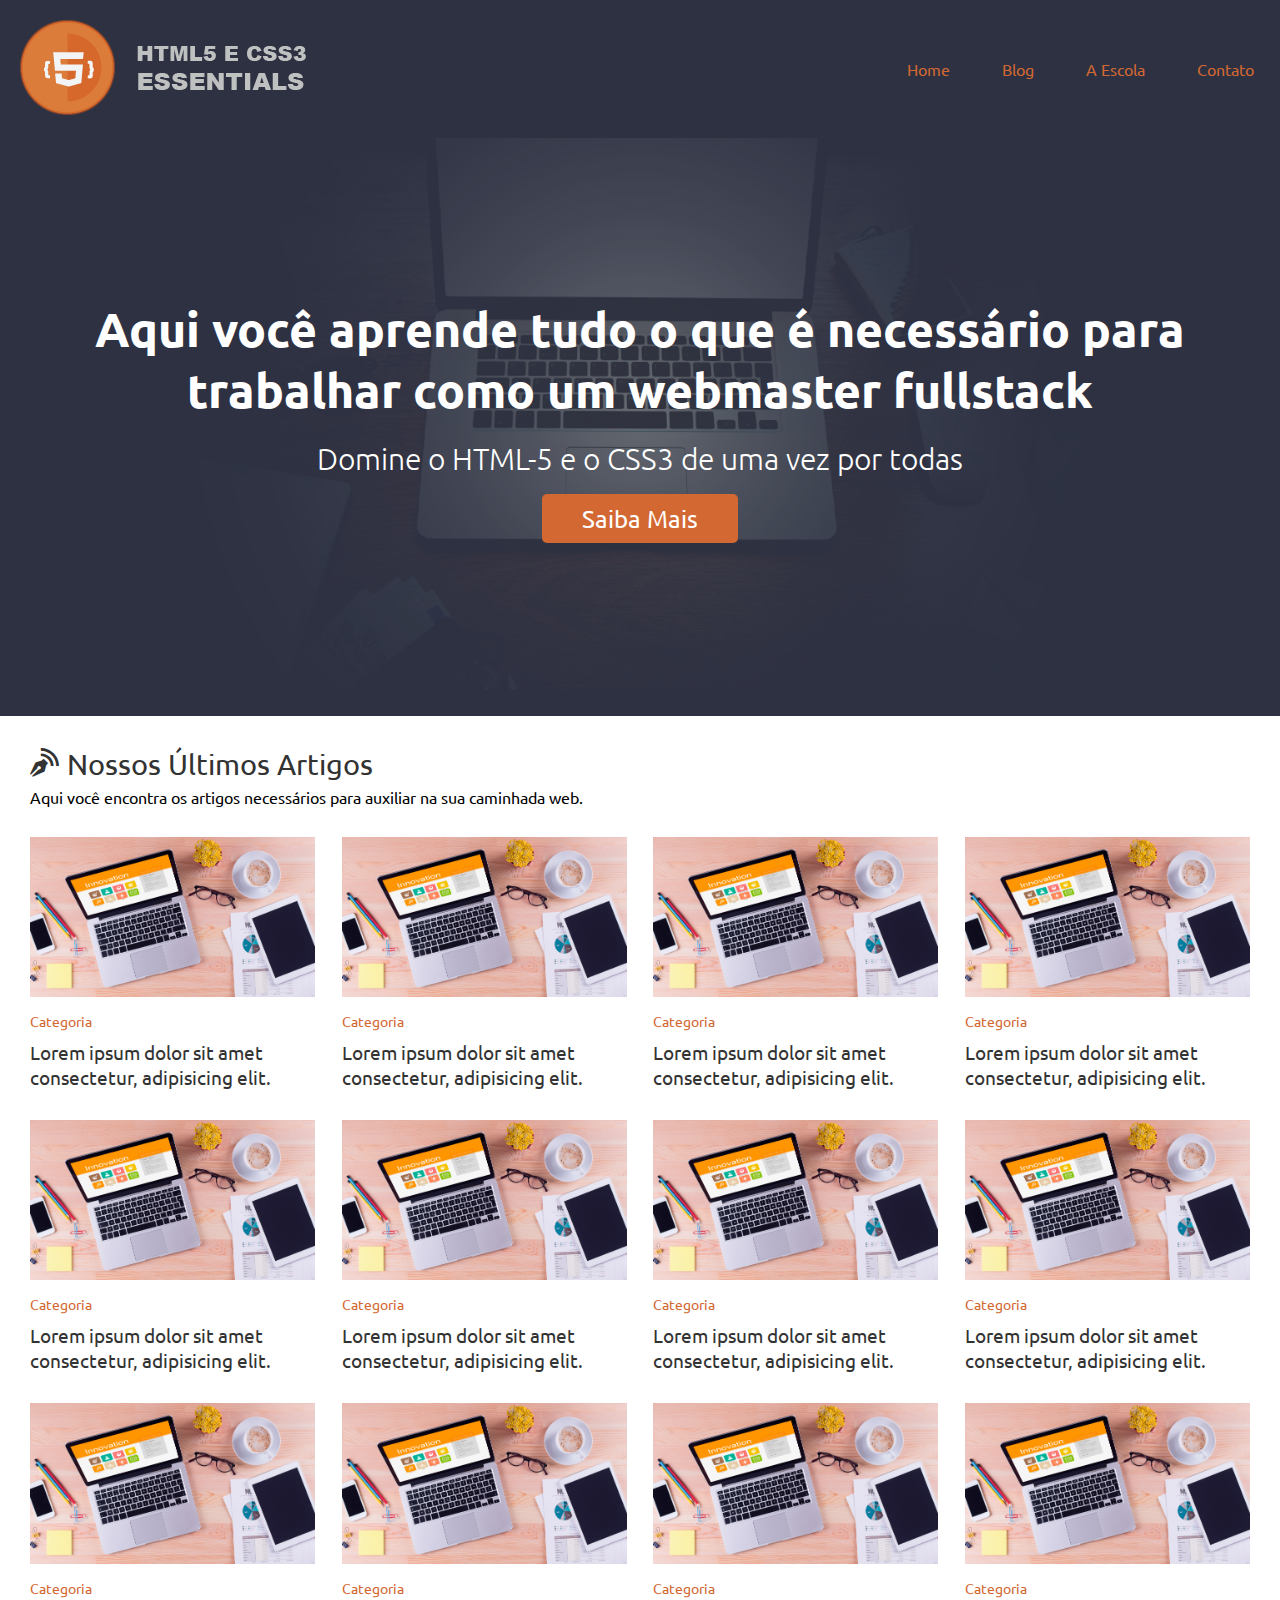
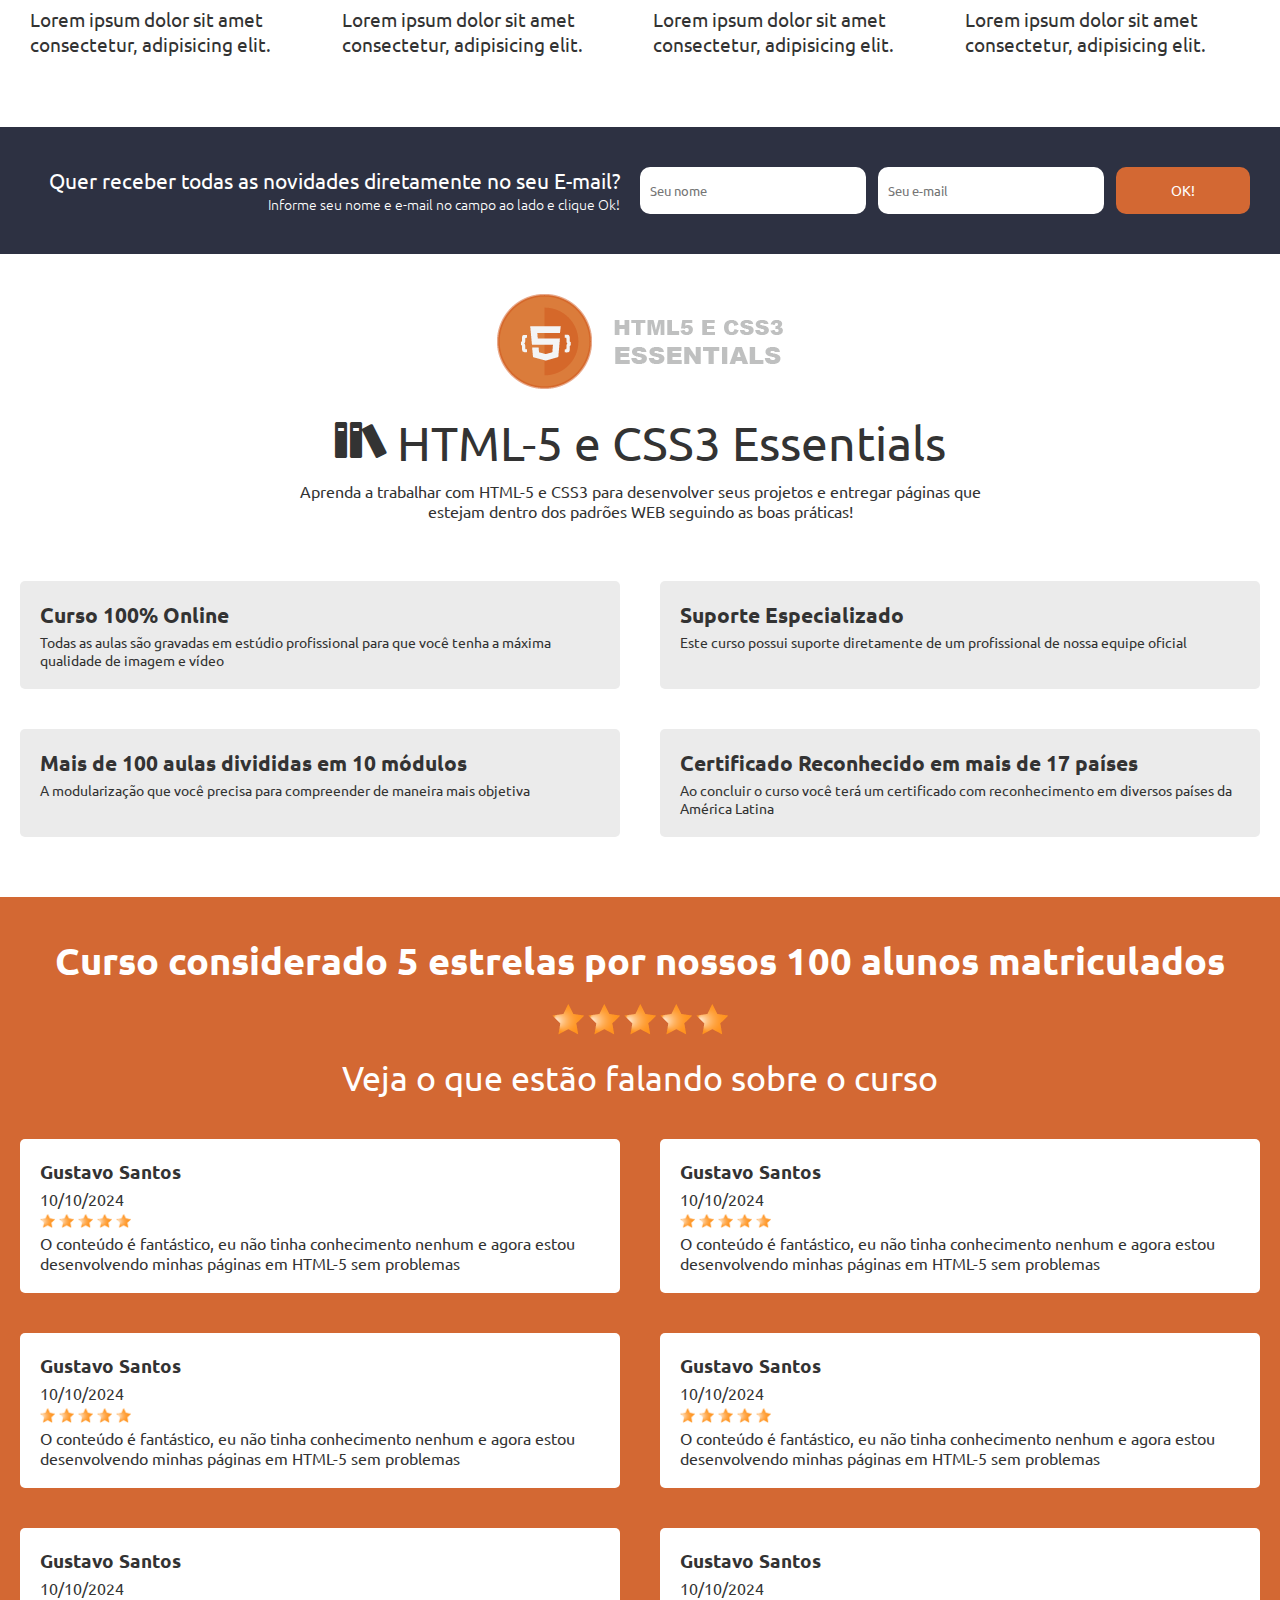
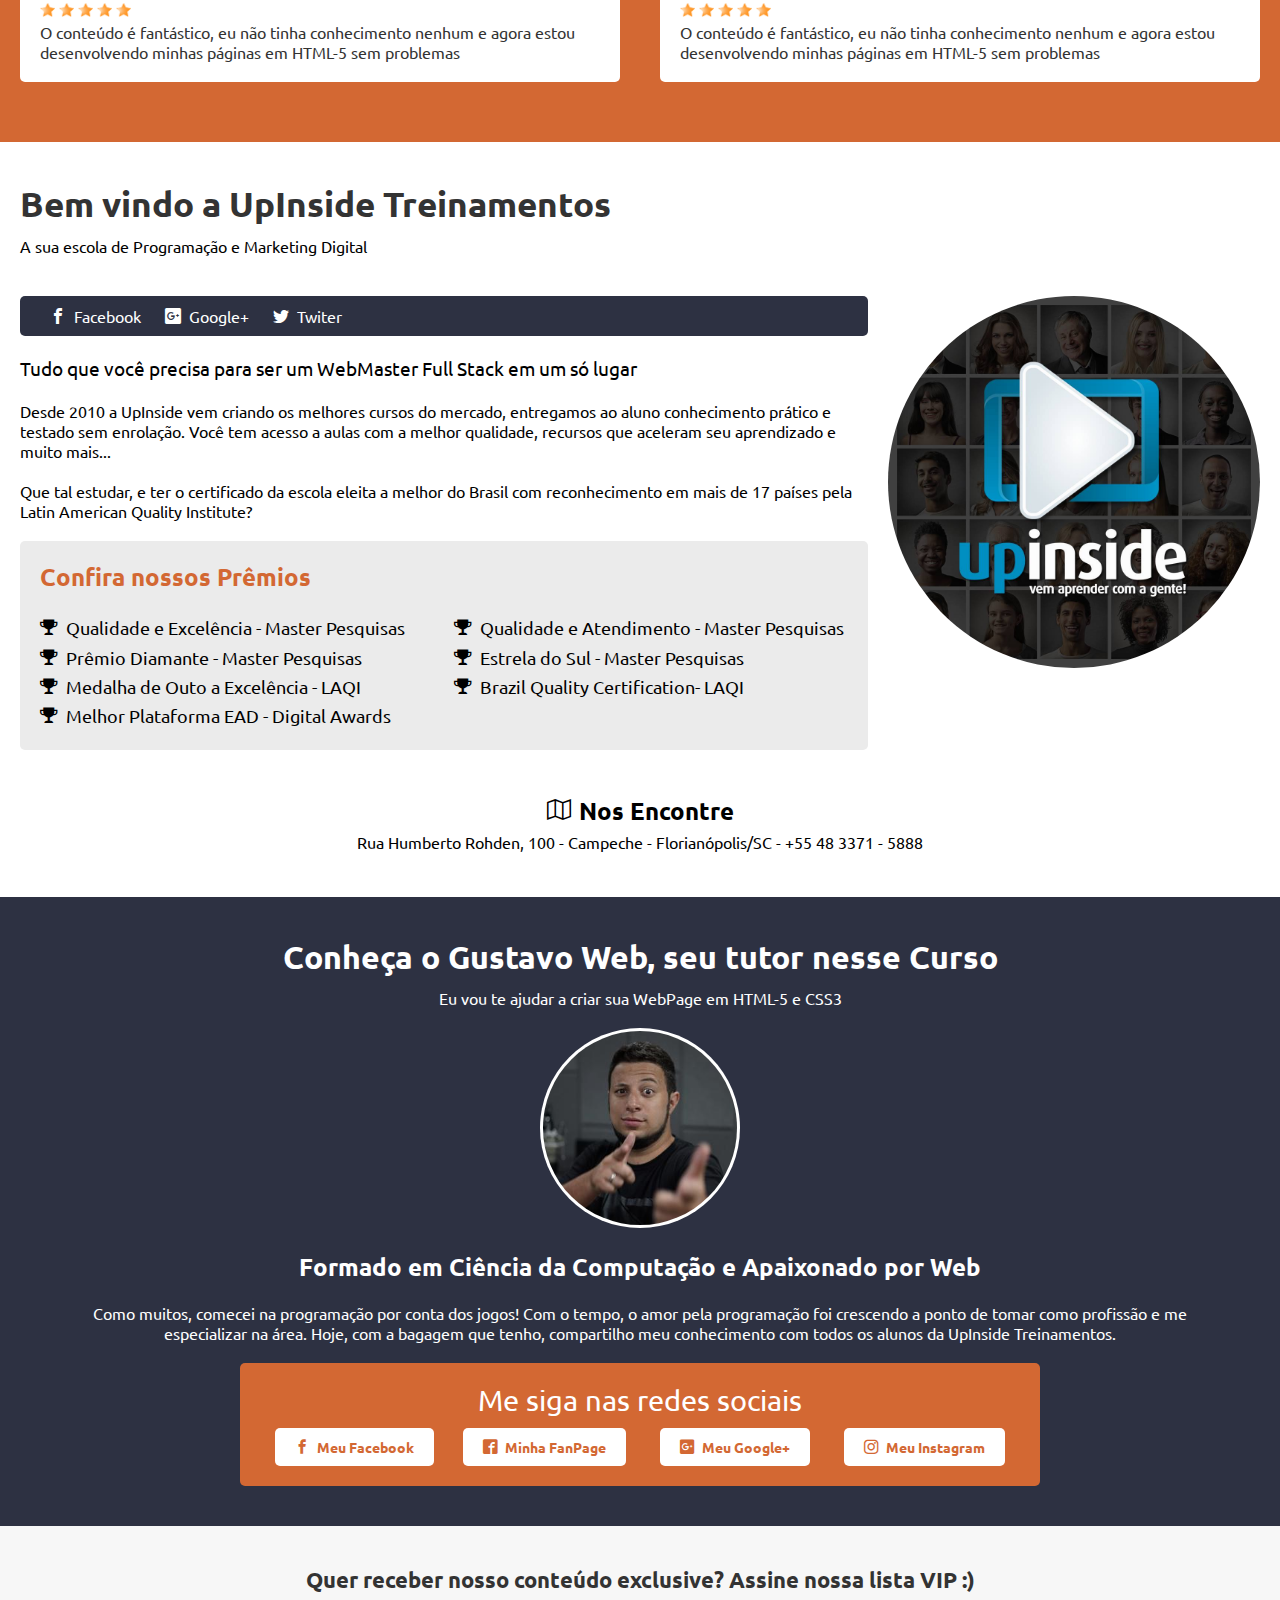
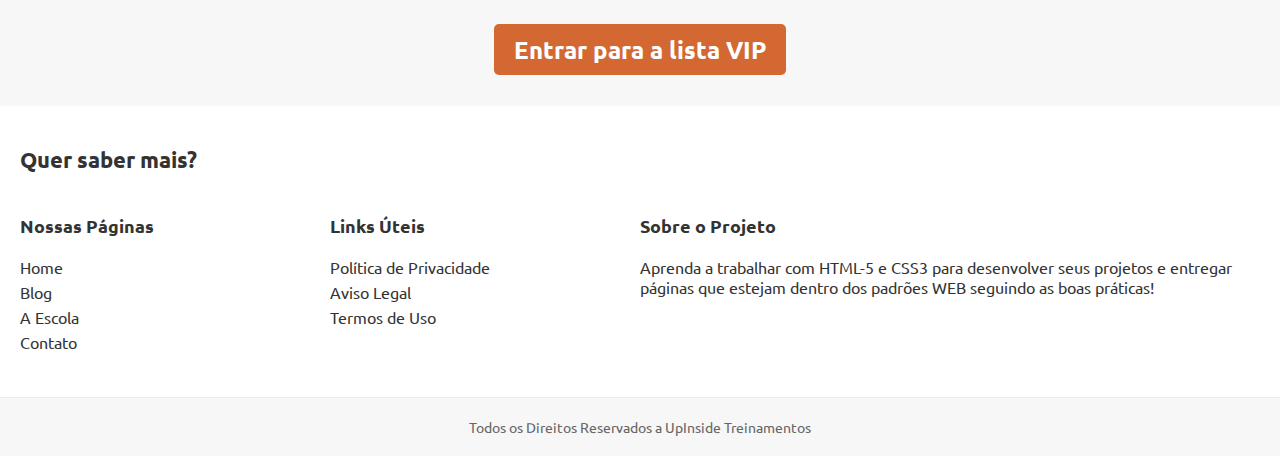
<file: index.html>
<!DOCTYPE html>
<html lang="pt-br" itemscope itemtype="https://schema.org/WebSite">

<head>
    <title>Projeto Prático HTML-5 e CSS3 Essentials</title>
    <meta charset="UTF-8">
    <meta name="viewport" content="width=device-width, initial-scale=1.0">
    <meta name="description"
        content="Curso Prático do Curso HTML-5 e CSS3 Essentials criando pela UpInside Treinamentos.">
    <meta name="robots" content="index, follow">

    <meta itemprop="name" content="Projeto Prático HTML-5 e CSS3 Essentials">
    <meta itemprop="description"
        content="Curso Prático do Curso HTML-5 e CSS3 Essentials criando pela UpInside Treinamentos.">
    <meta itemprop="image" content="http://127.0.0.1:3000/img/post.jpg">
    <meta itemprop="url" content="http://127.0.0.1:3000/">

    <meta property="og:url"
        content="http://127.0.0.1:3000/" />
    <meta property="og:type" content="article" />
    <meta property="og:title" content="Projeto Prático HTML-5 e CSS3 Essentials" />
    <meta property="og:locale" content="pt_BR" />
    <meta property="og:image:width" content="1200" />
    <meta property="og:image:height" content="630" />
    <meta property="og:description" content="Curso Prático do Curso HTML-5 e CSS3 Essentials criando pela UpInside Treinamentos." />
    <meta property="og:image"
    content="http://127.0.0.1:3000/img/post.jpg" />
    

    <meta property="article:autor" content="sandro" />
    <meta property="article:publisher" content="UpInside" />
    
    <link rel="canonical" href="http://127.0.0.1:3000/">
    <link rel="stylesheet" href="/_cdn/fonticon.css">
    <link rel="preconnect" href="https://fonts.googleapis.com">
    <link rel="preconnect" href="https://fonts.gstatic.com" crossorigin>
    <link href="https://fonts.googleapis.com/css2?family=Ubuntu:wght@400;500;700&display=swap" rel="stylesheet">
    <link rel="stylesheet" href="/_cdn/boot.css">
    <link rel="stylesheet" href="/_cdn/style.css">
</head>

<body>
    <header class="main_header">
        <div class="main_header_content">
            <a href="#" class="logo">
                <img src="/img/logo.png" alt="Bem vindo ao projeto prático HTML-5 e CSS3 Essentials"
                    title="Bem vindo ao projeto prático HTML-5 e CSS3 Essentials">
            </a>

            <nav class="main_header_content_menu">
                <ul>
                    <li><a href="#">Home</a></li>
                    <li><a href="#">Blog</a></li>
                    <li><a href="#">A Escola</a></li>
                    <li><a href="#">Contato</a></li>
                </ul>
            </nav>

            <nav class="main_header_content_menu_mobile">
                <ul>
                    <li>
                        <span class="main_header_content_menu_obj icon-menu icon-notext"></span>
                        <ul class="main_header_content_menu_mobile_sub ds_none">
                            <li><a href="#">Home</a></li>
                            <li><a href="#">Blog</a></li>
                            <li><a href="#">A Escola</a></li>
                            <li><a href="#">Contato</a></li>
                        </ul>
                    </li>
                </ul>
            </nav>

        </div>
    </header>

    <main>
        <div class="main_cta">
            <article class="main_cta_content">
                <div class="main_cta_content_spacer">

                    <header>
                        <h1>Aqui você aprende tudo o que é necessário para trabalhar como um webmaster fullstack</h1>
                    </header>
                    <p>Domine o HTML-5 e o CSS3 de uma vez por todas</p>
                    <p><a href="#" class="btn">Saiba Mais</a></p>
                </div>
            </article>
        </div>

        <section class="main_blog">
            <header class="main_blog_header">
                <h1 class="icon-blog">Nossos Últimos Artigos</h1>
                <p>Aqui você encontra os artigos necessários para auxiliar na sua caminhada web.</p>
            </header>

            <article>
                <a href="#">
                    <img src="/img/post.jpg" alt="Blog session" title="Blog session">
                </a>
                <p><a href="#" class="category">Categoria</a></p>
                <h2><a href="" class="title">Lorem ipsum dolor sit amet consectetur, adipisicing elit.</a></h2>
            </article>
            <article>
                <a href="#">
                    <img src="/img/post.jpg" alt="Blog session" title="Blog session">
                </a>
                <p><a href="#" class="category">Categoria</a></p>
                <h2><a href="" class="title">Lorem ipsum dolor sit amet consectetur, adipisicing elit.</a></h2>
            </article>
            <article>
                <a href="#">
                    <img src="/img/post.jpg" alt="Blog session" title="Blog session">
                </a>
                <p><a href="#" class="category">Categoria</a></p>
                <h2><a href="" class="title">Lorem ipsum dolor sit amet consectetur, adipisicing elit.</a></h2>
            </article>
            <article>
                <a href="#">
                    <img src="/img/post.jpg" alt="Blog session" title="Blog session">
                </a>
                <p><a href="#" class="category">Categoria</a></p>
                <h2><a href="" class="title">Lorem ipsum dolor sit amet consectetur, adipisicing elit.</a></h2>
            </article>
            <article>
                <a href="#">
                    <img src="/img/post.jpg" alt="Blog session" title="Blog session">
                </a>
                <p><a href="#" class="category">Categoria</a></p>
                <h2><a href="" class="title">Lorem ipsum dolor sit amet consectetur, adipisicing elit.</a></h2>
            </article>
            <article>
                <a href="#">
                    <img src="/img/post.jpg" alt="Blog session" title="Blog session">
                </a>
                <p><a href="#" class="category">Categoria</a></p>
                <h2><a href="" class="title">Lorem ipsum dolor sit amet consectetur, adipisicing elit.</a></h2>
            </article>
            <article>
                <a href="#">
                    <img src="/img/post.jpg" alt="Blog session" title="Blog session">
                </a>
                <p><a href="#" class="category">Categoria</a></p>
                <h2><a href="" class="title">Lorem ipsum dolor sit amet consectetur, adipisicing elit.</a></h2>
            </article>
            <article>
                <a href="#">
                    <img src="/img/post.jpg" alt="Blog session" title="Blog session">
                </a>
                <p><a href="#" class="category">Categoria</a></p>
                <h2><a href="" class="title">Lorem ipsum dolor sit amet consectetur, adipisicing elit.</a></h2>
            </article>
            <article>
                <a href="#">
                    <img src="/img/post.jpg" alt="Blog session" title="Blog session">
                </a>
                <p><a href="#" class="category">Categoria</a></p>
                <h2><a href="" class="title">Lorem ipsum dolor sit amet consectetur, adipisicing elit.</a></h2>
            </article>
            <article>
                <a href="#">
                    <img src="/img/post.jpg" alt="Blog session" title="Blog session">
                </a>
                <p><a href="#" class="category">Categoria</a></p>
                <h2><a href="" class="title">Lorem ipsum dolor sit amet consectetur, adipisicing elit.</a></h2>
            </article>
            <article>
                <a href="#">
                    <img src="/img/post.jpg" alt="Blog session" title="Blog session">
                </a>
                <p><a href="#" class="category">Categoria</a></p>
                <h2><a href="" class="title">Lorem ipsum dolor sit amet consectetur, adipisicing elit.</a></h2>
            </article>
            <article>
                <a href="#">
                    <img src="/img/post.jpg" alt="Blog session" title="Blog session">
                </a>
                <p><a href="#" class="category">Categoria</a></p>
                <h2><a href="" class="title">Lorem ipsum dolor sit amet consectetur, adipisicing elit.</a></h2>
            </article>
        </section>

        <article class="main_optin">
            <div class="main_optin_content">
                <header>
                    <h1>Quer receber todas as novidades diretamente no seu E-mail?</h1>
                    <p>Informe seu nome e e-mail no campo ao lado e clique Ok!</p>
                </header>

                <form>
                    <input type="text" placeholder="Seu nome">
                    <input type="email" placeholder="Seu e-mail">
                    <button type="submit">OK!</button>
                </form>
            </div>
        </article>

        <section class="main_course">
            <header class="main_course_header">
                <img src="/img/logo.png" alt="logo curso html-5 e css3 essentials"
                    title="logo curso html-5 e css3 essentials">
                <h1 class="icon-books">HTML-5 e CSS3 Essentials</h1>
                <p>Aprenda a trabalhar com HTML-5 e CSS3 para desenvolver seus projetos e entregar páginas que estejam
                    dentro dos padrões WEB seguindo as boas práticas!</p>
            </header>
            <div class="main_course_content">

                <article>
                    <header>
                        <h2>Curso 100% Online</h2>
                        <p>Todas as aulas são gravadas em estúdio profissional para que você tenha a máxima qualidade de
                            imagem e vídeo</p>
                    </header>
                </article>

                <article>
                    <header>
                        <h2>Suporte Especializado</h2>
                        <p>Este curso possui suporte diretamente de um profissional de nossa equipe oficial</p>
                    </header>
                </article>

                <article>
                    <header>
                        <h2>Mais de 100 aulas divididas em 10 módulos</h2>
                        <p>A modularização que você precisa para compreender de maneira mais objetiva</p>
                    </header>
                </article>

                <article>
                    <header>
                        <h2>Certificado Reconhecido em mais de 17 países</h2>
                        <p>Ao concluir o curso você terá um certificado com reconhecimento em diversos países da América
                            Latina</p>
                    </header>
                </article>
            </div>

            <div class="main_course_fullwidth">
                <div class="main_course_rating_content">
                    <article class="main_course_rating_content_title">
                        <header>
                            <h2>Curso considerado 5 estrelas por nossos 100 alunos matriculados</h2>
                        </header>
                        <img src="/img/star.png" alt="review do curso HTML-5 e CSS3 essentials"
                            title="review do curso HTML-5 e CSS3 essentials">
                        <img src="/img/star.png" alt="review do curso HTML-5 e CSS3 essentials"
                            title="review do curso HTML-5 e CSS3 essentials">
                        <img src="/img/star.png" alt="review do curso HTML-5 e CSS3 essentials"
                            title="review do curso HTML-5 e CSS3 essentials">
                        <img src="/img/star.png" alt="review do curso HTML-5 e CSS3 essentials"
                            title="review do curso HTML-5 e CSS3 essentials">
                        <img src="/img/star.png" alt="review do curso HTML-5 e CSS3 essentials"
                            title="review do curso HTML-5 e CSS3 essentials">
                    </article>

                    <section class="main_course_rating_content_comment">
                        <header>
                            <h2>Veja o que estão falando sobre o curso</h2>
                        </header>

                        <article>
                            <header>
                                <h3>Gustavo Santos</h3>
                                <p>10/10/2024</p>
                                <img src="/img/star.png" alt="review do curso HTML-5 e CSS3 essentials"
                                    title="review do curso HTML-5 e CSS3 essentials">
                                <img src="/img/star.png" alt="review do curso HTML-5 e CSS3 essentials"
                                    title="review do curso HTML-5 e CSS3 essentials">
                                <img src="/img/star.png" alt="review do curso HTML-5 e CSS3 essentials"
                                    title="review do curso HTML-5 e CSS3 essentials">
                                <img src="/img/star.png" alt="review do curso HTML-5 e CSS3 essentials"
                                    title="review do curso HTML-5 e CSS3 essentials">
                                <img src="/img/star.png" alt="review do curso HTML-5 e CSS3 essentials"
                                    title="review do curso HTML-5 e CSS3 essentials">
                            </header>
                            <p>O conteúdo é fantástico, eu não tinha conhecimento nenhum e agora estou desenvolvendo
                                minhas
                                páginas em HTML-5 sem problemas</p>
                        </article>

                        <article>
                            <header>
                                <h3>Gustavo Santos</h3>
                                <p>10/10/2024</p>
                                <img src="/img/star.png" alt="review do curso HTML-5 e CSS3 essentials"
                                    title="review do curso HTML-5 e CSS3 essentials">
                                <img src="/img/star.png" alt="review do curso HTML-5 e CSS3 essentials"
                                    title="review do curso HTML-5 e CSS3 essentials">
                                <img src="/img/star.png" alt="review do curso HTML-5 e CSS3 essentials"
                                    title="review do curso HTML-5 e CSS3 essentials">
                                <img src="/img/star.png" alt="review do curso HTML-5 e CSS3 essentials"
                                    title="review do curso HTML-5 e CSS3 essentials">
                                <img src="/img/star.png" alt="review do curso HTML-5 e CSS3 essentials"
                                    title="review do curso HTML-5 e CSS3 essentials">
                            </header>
                            <p>O conteúdo é fantástico, eu não tinha conhecimento nenhum e agora estou desenvolvendo
                                minhas
                                páginas em HTML-5 sem problemas</p>
                        </article>

                        <article>
                            <header>
                                <h3>Gustavo Santos</h3>
                                <p>10/10/2024</p>
                                <img src="/img/star.png" alt="review do curso HTML-5 e CSS3 essentials"
                                    title="review do curso HTML-5 e CSS3 essentials">
                                <img src="/img/star.png" alt="review do curso HTML-5 e CSS3 essentials"
                                    title="review do curso HTML-5 e CSS3 essentials">
                                <img src="/img/star.png" alt="review do curso HTML-5 e CSS3 essentials"
                                    title="review do curso HTML-5 e CSS3 essentials">
                                <img src="/img/star.png" alt="review do curso HTML-5 e CSS3 essentials"
                                    title="review do curso HTML-5 e CSS3 essentials">
                                <img src="/img/star.png" alt="review do curso HTML-5 e CSS3 essentials"
                                    title="review do curso HTML-5 e CSS3 essentials">
                            </header>
                            <p>O conteúdo é fantástico, eu não tinha conhecimento nenhum e agora estou desenvolvendo
                                minhas
                                páginas em HTML-5 sem problemas</p>
                        </article>

                        <article>
                            <header>
                                <h3>Gustavo Santos</h3>
                                <p>10/10/2024</p>
                                <img src="/img/star.png" alt="review do curso HTML-5 e CSS3 essentials"
                                    title="review do curso HTML-5 e CSS3 essentials">
                                <img src="/img/star.png" alt="review do curso HTML-5 e CSS3 essentials"
                                    title="review do curso HTML-5 e CSS3 essentials">
                                <img src="/img/star.png" alt="review do curso HTML-5 e CSS3 essentials"
                                    title="review do curso HTML-5 e CSS3 essentials">
                                <img src="/img/star.png" alt="review do curso HTML-5 e CSS3 essentials"
                                    title="review do curso HTML-5 e CSS3 essentials">
                                <img src="/img/star.png" alt="review do curso HTML-5 e CSS3 essentials"
                                    title="review do curso HTML-5 e CSS3 essentials">
                            </header>
                            <p>O conteúdo é fantástico, eu não tinha conhecimento nenhum e agora estou desenvolvendo
                                minhas
                                páginas em HTML-5 sem problemas</p>
                        </article>

                        <article>
                            <header>
                                <h3>Gustavo Santos</h3>
                                <p>10/10/2024</p>
                                <img src="/img/star.png" alt="review do curso HTML-5 e CSS3 essentials"
                                    title="review do curso HTML-5 e CSS3 essentials">
                                <img src="/img/star.png" alt="review do curso HTML-5 e CSS3 essentials"
                                    title="review do curso HTML-5 e CSS3 essentials">
                                <img src="/img/star.png" alt="review do curso HTML-5 e CSS3 essentials"
                                    title="review do curso HTML-5 e CSS3 essentials">
                                <img src="/img/star.png" alt="review do curso HTML-5 e CSS3 essentials"
                                    title="review do curso HTML-5 e CSS3 essentials">
                                <img src="/img/star.png" alt="review do curso HTML-5 e CSS3 essentials"
                                    title="review do curso HTML-5 e CSS3 essentials">
                            </header>
                            <p>O conteúdo é fantástico, eu não tinha conhecimento nenhum e agora estou desenvolvendo
                                minhas
                                páginas em HTML-5 sem problemas</p>
                        </article>

                        <article>
                            <header>
                                <h3>Gustavo Santos</h3>
                                <p>10/10/2024</p>
                                <img src="/img/star.png" alt="review do curso HTML-5 e CSS3 essentials"
                                    title="review do curso HTML-5 e CSS3 essentials">
                                <img src="/img/star.png" alt="review do curso HTML-5 e CSS3 essentials"
                                    title="review do curso HTML-5 e CSS3 essentials">
                                <img src="/img/star.png" alt="review do curso HTML-5 e CSS3 essentials"
                                    title="review do curso HTML-5 e CSS3 essentials">
                                <img src="/img/star.png" alt="review do curso HTML-5 e CSS3 essentials"
                                    title="review do curso HTML-5 e CSS3 essentials">
                                <img src="/img/star.png" alt="review do curso HTML-5 e CSS3 essentials"
                                    title="review do curso HTML-5 e CSS3 essentials">
                            </header>
                            <p>O conteúdo é fantástico, eu não tinha conhecimento nenhum e agora estou desenvolvendo
                                minhas
                                páginas em HTML-5 sem problemas</p>
                        </article>
                    </section>
                </div>
            </div>
        </section>

        <div class="main_school">
            <section class="main_school_content">
                <header class="main_school_header">
                    <h1>Bem vindo a UpInside Treinamentos</h1>
                    <p>A sua escola de Programação e Marketing Digital</p>
                </header>

                <div class="main_school_content_left">
                    <article class="main_school_content_left_content">
                        <header>
                            <p>
                                <span class="icon-facebook"><a href="#">Facebook</a></span>
                                <span class="icon-google-plus2"><a href="#">Google+</a></span>
                                <span class="icon-twitter"><a href="#">Twiter</a></span>
                            </p>
                            <h2>Tudo que você precisa para ser um WebMaster Full Stack em um só lugar</h2>
                        </header>
                        <p>Desde 2010 a UpInside vem criando os melhores cursos do mercado, entregamos ao aluno
                            conhecimento
                            prático e testado sem enrolação. Você tem acesso a aulas com a melhor qualidade, recursos
                            que
                            aceleram seu aprendizado e muito mais...</p>

                        <p>Que tal estudar, e ter o certificado da escola eleita a melhor do Brasil com reconhecimento
                            em
                            mais
                            de 17 países pela Latin American Quality Institute?</p>
                    </article>

                    <section class="main_school_content_left_list">
                        <header>
                            <h2>Confira nossos Prêmios</h2>
                        </header>

                        <article>
                            <header>
                                <h3 class="icon-trophy">Qualidade e Excelência - Master Pesquisas</h3>
                            </header>
                        </article>

                        <article>
                            <header>
                                <h3 class="icon-trophy">Qualidade e Atendimento - Master Pesquisas</h3>
                            </header>
                        </article>

                        <article>
                            <header>
                                <h3 class="icon-trophy">Prêmio Diamante - Master Pesquisas</h3>
                            </header>
                        </article>

                        <article>
                            <header>
                                <h3 class="icon-trophy">Estrela do Sul - Master Pesquisas</h3>
                            </header>
                        </article>

                        <article>
                            <header>
                                <h3 class="icon-trophy">Medalha de Outo a Excelência - LAQI</h3>
                            </header>
                        </article>

                        <article>
                            <header>
                                <h3 class="icon-trophy">Brazil Quality Certification- LAQI</h3>
                            </header>
                        </article>

                        <article>
                            <header>
                                <h3 class="icon-trophy">Melhor Plataforma EAD - Digital Awards</h3>
                            </header>
                        </article>

                    </section>
                </div>

                <div class="main_school_content_right">
                    <img src="/img/upinside.jpg" alt="logo Upinside Treinamentos" title="logo Upinside Treinamentos">
                </div>

                <article class="main_school_address">
                    <header>
                        <h2 class="icon-map2">Nos Encontre</h2>
                    </header>
                    <p>Rua Humberto Rohden, 100 - Campeche - Florianópolis/SC - +55 48 3371 - 5888 </p>
                </article>
            </section>
        </div>

        <section class="main_tutor">
            <div class="main_tutor_content">
                <header>
                    <h1>Conheça o Gustavo Web, seu tutor nesse Curso</h1>
                    <p>Eu vou te ajudar a criar sua WebPage em HTML-5 e CSS3</p>
                </header>
                <div class="main_tutor_content_img">
                    <img src="/img/gustavoweb.jpg" alt="imgem instrutor HTML-5 e CSS3"
                        title="imgem instrutor HTML-5 e CSS3">
                </div>

                <article class="main_tutor_content_history">
                    <header>
                        <h2>Formado em Ciência da Computação e Apaixonado por Web</h2>
                    </header>
                    <p>Como muitos, comecei na programação por conta dos jogos! Com o tempo, o amor pela programação foi
                        crescendo a ponto de tomar como profissão e me especializar na área. Hoje, com a bagagem que
                        tenho,
                        compartilho meu conhecimento com todos os alunos da UpInside Treinamentos.</p>
                </article>

                <section class="main_tutor_social_network">
                    <header>
                        <h2>Me siga nas redes sociais</h2>
                    </header>

                    <article>
                        <header>
                            <h3><a href="#" class="icon-facebook">Meu Facebook</a></h3>
                        </header>
                    </article>

                    <article>
                        <header>
                            <h3><a href="#" class="icon-facebook2">Minha FanPage</a></h3>
                        </header>
                    </article>

                    <article>
                        <header>
                            <h3><a href="#" class="icon-google-plus2">Meu Google+</a></h3>
                        </header>
                    </article>

                    <article>
                        <header>
                            <h3><a href="#" class="icon-instagram">Meu Instagram</a></h3>
                        </header>
                    </article>
                </section>
            </div>
        </section>
    </main>

    <section class="main_optin_footer">
        <div class="main_optin_footer_content">

            <header>
                <h1>Quer receber nosso conteúdo exclusive? Assine nossa lista VIP :)</h1>
            </header>
            <article>
                <header>
                    <h2><a href="#" class="btn">Entrar para a lista VIP</a></h2>
                </header>
            </article>
        </div>
    </section>

    <section class="main_footer">
        <header>
            <h1>Quer saber mais?</h1>
        </header>
        <article class="main_footer_our_pages">
            <header>
                <h2>Nossas Páginas</h2>
            </header>
            <ul>
                <li><a href="#">Home</a></li>
                <li><a href="#">Blog</a></li>
                <li><a href="#">A Escola</a></li>
                <li><a href="#">Contato</a></li>
            </ul>
        </article>

        <article class="main_footer_links">
            <header>
                <h2>Links Úteis</h2>
            </header>
            <ul>
                <li><a href="#">Política de Privacidade</a></li>
                <li><a href="#">Aviso Legal</a></li>
                <li><a href="#">Termos de Uso</a></li>
            </ul>
        </article>

        <article class="main_footer_about">
            <header>
                <h2>Sobre o Projeto</h2>
            </header>
            <p>Aprenda a trabalhar com HTML-5 e CSS3 para desenvolver seus projetos e entregar páginas que estejam
                dentro dos padrões WEB seguindo as boas práticas!</p>
        </article>

    </section>

    <footer class="main_footer_rights">
        <p>Todos os Direitos Reservados a UpInside Treinamentos</p>
    </footer>

    <script src="/_cdn/jquery-3.7.1.slim.min.js" type="text/javascript"></script>
    <script src="/_cdn/main.js" type="text/javascript"></script>
</body>

</html>
</file>
<file: _cdn/fonticon.css>
@font-face {
    font-family: 'icomoon';
    src:    url('fonts/icomoon.eot?y0waze');
    src:    url('fonts/icomoon.eot?y0waze#iefix') format('embedded-opentype'),
        url('fonts/icomoon.ttf?y0waze') format('truetype'),
        url('fonts/icomoon.woff?y0waze') format('woff'),
        url('fonts/icomoon.svg?y0waze#icomoon') format('svg');
    font-weight: normal;
    font-style: normal;
}

[class^="icon-"]:before, [class*=" icon-"]:before {
    font-family: 'icomoon';
    speak: none;
    font-style: normal;
    font-weight: normal;
    font-variant: normal;
    text-transform: none;
    line-height: 1.2;
    font-size: 1em;
    margin-right: 8px;


    /* Render Font */
    -webkit-font-smoothing: antialiased;
    -moz-osx-font-smoothing: grayscale;
}

.icon-notext,
.icon-notext:before{
    margin: 0 !important;
    text-align: center;
}

.icon-home:before {
    content: "\e900";
}
.icon-home2:before {
    content: "\e901";
}
.icon-home3:before {
    content: "\e902";
}
.icon-office:before {
    content: "\e903";
}
.icon-newspaper:before {
    content: "\e904";
}
.icon-pencil:before {
    content: "\e905";
}
.icon-pencil2:before {
    content: "\e906";
}
.icon-quill:before {
    content: "\e907";
}
.icon-pen:before {
    content: "\e908";
}
.icon-blog:before {
    content: "\e909";
}
.icon-eyedropper:before {
    content: "\e90a";
}
.icon-droplet:before {
    content: "\e90b";
}
.icon-paint-format:before {
    content: "\e90c";
}
.icon-image:before {
    content: "\e90d";
}
.icon-images:before {
    content: "\e90e";
}
.icon-camera:before {
    content: "\e90f";
}
.icon-headphones:before {
    content: "\e910";
}
.icon-music:before {
    content: "\e911";
}
.icon-play:before {
    content: "\e912";
}
.icon-film:before {
    content: "\e913";
}
.icon-video-camera:before {
    content: "\e914";
}
.icon-dice:before {
    content: "\e915";
}
.icon-pacman:before {
    content: "\e916";
}
.icon-spades:before {
    content: "\e917";
}
.icon-clubs:before {
    content: "\e918";
}
.icon-diamonds:before {
    content: "\e919";
}
.icon-bullhorn:before {
    content: "\e91a";
}
.icon-connection:before {
    content: "\e91b";
}
.icon-podcast:before {
    content: "\e91c";
}
.icon-feed:before {
    content: "\e91d";
}
.icon-mic:before {
    content: "\e91e";
}
.icon-book:before {
    content: "\e91f";
}
.icon-books:before {
    content: "\e920";
}
.icon-library:before {
    content: "\e921";
}
.icon-file-text:before {
    content: "\e922";
}
.icon-profile:before {
    content: "\e923";
}
.icon-file-empty:before {
    content: "\e924";
}
.icon-files-empty:before {
    content: "\e925";
}
.icon-file-text2:before {
    content: "\e926";
}
.icon-file-picture:before {
    content: "\e927";
}
.icon-file-music:before {
    content: "\e928";
}
.icon-file-play:before {
    content: "\e929";
}
.icon-file-video:before {
    content: "\e92a";
}
.icon-file-zip:before {
    content: "\e92b";
}
.icon-copy:before {
    content: "\e92c";
}
.icon-paste:before {
    content: "\e92d";
}
.icon-stack:before {
    content: "\e92e";
}
.icon-folder:before {
    content: "\e92f";
}
.icon-folder-open:before {
    content: "\e930";
}
.icon-folder-plus:before {
    content: "\e931";
}
.icon-folder-minus:before {
    content: "\e932";
}
.icon-folder-download:before {
    content: "\e933";
}
.icon-folder-upload:before {
    content: "\e934";
}
.icon-price-tag:before {
    content: "\e935";
}
.icon-price-tags:before {
    content: "\e936";
}
.icon-barcode:before {
    content: "\e937";
}
.icon-qrcode:before {
    content: "\e938";
}
.icon-ticket:before {
    content: "\e939";
}
.icon-cart:before {
    content: "\e93a";
}
.icon-coin-dollar:before {
    content: "\e93b";
}
.icon-coin-euro:before {
    content: "\e93c";
}
.icon-coin-pound:before {
    content: "\e93d";
}
.icon-coin-yen:before {
    content: "\e93e";
}
.icon-credit-card:before {
    content: "\e93f";
}
.icon-calculator:before {
    content: "\e940";
}
.icon-lifebuoy:before {
    content: "\e941";
}
.icon-phone:before {
    content: "\e942";
}
.icon-phone-hang-up:before {
    content: "\e943";
}
.icon-address-book:before {
    content: "\e944";
}
.icon-envelop:before {
    content: "\e945";
}
.icon-pushpin:before {
    content: "\e946";
}
.icon-location:before {
    content: "\e947";
}
.icon-location2:before {
    content: "\e948";
}
.icon-compass:before {
    content: "\e949";
}
.icon-compass2:before {
    content: "\e94a";
}
.icon-map:before {
    content: "\e94b";
}
.icon-map2:before {
    content: "\e94c";
}
.icon-history:before {
    content: "\e94d";
}
.icon-clock:before {
    content: "\e94e";
}
.icon-clock2:before {
    content: "\e94f";
}
.icon-alarm:before {
    content: "\e950";
}
.icon-bell:before {
    content: "\e951";
}
.icon-stopwatch:before {
    content: "\e952";
}
.icon-calendar:before {
    content: "\e953";
}
.icon-printer:before {
    content: "\e954";
}
.icon-keyboard:before {
    content: "\e955";
}
.icon-display:before {
    content: "\e956";
}
.icon-laptop:before {
    content: "\e957";
}
.icon-mobile:before {
    content: "\e958";
}
.icon-mobile2:before {
    content: "\e959";
}
.icon-tablet:before {
    content: "\e95a";
}
.icon-tv:before {
    content: "\e95b";
}
.icon-drawer:before {
    content: "\e95c";
}
.icon-drawer2:before {
    content: "\e95d";
}
.icon-box-add:before {
    content: "\e95e";
}
.icon-box-remove:before {
    content: "\e95f";
}
.icon-download:before {
    content: "\e960";
}
.icon-upload:before {
    content: "\e961";
}
.icon-floppy-disk:before {
    content: "\e962";
}
.icon-drive:before {
    content: "\e963";
}
.icon-database:before {
    content: "\e964";
}
.icon-undo:before {
    content: "\e965";
}
.icon-redo:before {
    content: "\e966";
}
.icon-undo2:before {
    content: "\e967";
}
.icon-redo2:before {
    content: "\e968";
}
.icon-forward:before {
    content: "\e969";
}
.icon-reply:before {
    content: "\e96a";
}
.icon-bubble:before {
    content: "\e96b";
}
.icon-bubbles:before {
    content: "\e96c";
}
.icon-bubbles2:before {
    content: "\e96d";
}
.icon-bubble2:before {
    content: "\e96e";
}
.icon-bubbles3:before {
    content: "\e96f";
}
.icon-bubbles4:before {
    content: "\e970";
}
.icon-user:before {
    content: "\e971";
}
.icon-users:before {
    content: "\e972";
}
.icon-user-plus:before {
    content: "\e973";
}
.icon-user-minus:before {
    content: "\e974";
}
.icon-user-check:before {
    content: "\e975";
}
.icon-user-tie:before {
    content: "\e976";
}
.icon-quotes-left:before {
    content: "\e977";
}
.icon-quotes-right:before {
    content: "\e978";
}
.icon-hour-glass:before {
    content: "\e979";
}
.icon-spinner:before {
    content: "\e97a";
}
.icon-spinner2:before {
    content: "\e97b";
}
.icon-spinner3:before {
    content: "\e97c";
}
.icon-spinner4:before {
    content: "\e97d";
}
.icon-spinner5:before {
    content: "\e97e";
}
.icon-spinner6:before {
    content: "\e97f";
}
.icon-spinner7:before {
    content: "\e980";
}
.icon-spinner8:before {
    content: "\e981";
}
.icon-spinner9:before {
    content: "\e982";
}
.icon-spinner10:before {
    content: "\e983";
}
.icon-spinner11:before {
    content: "\e984";
}
.icon-binoculars:before {
    content: "\e985";
}
.icon-search:before {
    content: "\e986";
}
.icon-zoom-in:before {
    content: "\e987";
}
.icon-zoom-out:before {
    content: "\e988";
}
.icon-enlarge:before {
    content: "\e989";
}
.icon-shrink:before {
    content: "\e98a";
}
.icon-enlarge2:before {
    content: "\e98b";
}
.icon-shrink2:before {
    content: "\e98c";
}
.icon-key:before {
    content: "\e98d";
}
.icon-key2:before {
    content: "\e98e";
}
.icon-lock:before {
    content: "\e98f";
}
.icon-unlocked:before {
    content: "\e990";
}
.icon-wrench:before {
    content: "\e991";
}
.icon-equalizer:before {
    content: "\e992";
}
.icon-equalizer2:before {
    content: "\e993";
}
.icon-cog:before {
    content: "\e994";
}
.icon-cogs:before {
    content: "\e995";
}
.icon-hammer:before {
    content: "\e996";
}
.icon-magic-wand:before {
    content: "\e997";
}
.icon-aid-kit:before {
    content: "\e998";
}
.icon-bug:before {
    content: "\e999";
}
.icon-pie-chart:before {
    content: "\e99a";
}
.icon-stats-dots:before {
    content: "\e99b";
}
.icon-stats-bars:before {
    content: "\e99c";
}
.icon-stats-bars2:before {
    content: "\e99d";
}
.icon-trophy:before {
    content: "\e99e";
}
.icon-gift:before {
    content: "\e99f";
}
.icon-glass:before {
    content: "\e9a0";
}
.icon-glass2:before {
    content: "\e9a1";
}
.icon-mug:before {
    content: "\e9a2";
}
.icon-spoon-knife:before {
    content: "\e9a3";
}
.icon-leaf:before {
    content: "\e9a4";
}
.icon-rocket:before {
    content: "\e9a5";
}
.icon-meter:before {
    content: "\e9a6";
}
.icon-meter2:before {
    content: "\e9a7";
}
.icon-hammer2:before {
    content: "\e9a8";
}
.icon-fire:before {
    content: "\e9a9";
}
.icon-lab:before {
    content: "\e9aa";
}
.icon-magnet:before {
    content: "\e9ab";
}
.icon-bin:before {
    content: "\e9ac";
}
.icon-bin2:before {
    content: "\e9ad";
}
.icon-briefcase:before {
    content: "\e9ae";
}
.icon-airplane:before {
    content: "\e9af";
}
.icon-truck:before {
    content: "\e9b0";
}
.icon-road:before {
    content: "\e9b1";
}
.icon-accessibility:before {
    content: "\e9b2";
}
.icon-target:before {
    content: "\e9b3";
}
.icon-shield:before {
    content: "\e9b4";
}
.icon-power:before {
    content: "\e9b5";
}
.icon-switch:before {
    content: "\e9b6";
}
.icon-power-cord:before {
    content: "\e9b7";
}
.icon-clipboard:before {
    content: "\e9b8";
}
.icon-list-numbered:before {
    content: "\e9b9";
}
.icon-list:before {
    content: "\e9ba";
}
.icon-list2:before {
    content: "\e9bb";
}
.icon-tree:before {
    content: "\e9bc";
}
.icon-menu:before {
    content: "\e9bd";
}
.icon-menu2:before {
    content: "\e9be";
}
.icon-menu3:before {
    content: "\e9bf";
}
.icon-menu4:before {
    content: "\e9c0";
}
.icon-cloud:before {
    content: "\e9c1";
}
.icon-cloud-download:before {
    content: "\e9c2";
}
.icon-cloud-upload:before {
    content: "\e9c3";
}
.icon-cloud-check:before {
    content: "\e9c4";
}
.icon-download2:before {
    content: "\e9c5";
}
.icon-upload2:before {
    content: "\e9c6";
}
.icon-download3:before {
    content: "\e9c7";
}
.icon-upload3:before {
    content: "\e9c8";
}
.icon-sphere:before {
    content: "\e9c9";
}
.icon-earth:before {
    content: "\e9ca";
}
.icon-link:before {
    content: "\e9cb";
}
.icon-flag:before {
    content: "\e9cc";
}
.icon-attachment:before {
    content: "\e9cd";
}
.icon-eye:before {
    content: "\e9ce";
}
.icon-eye-plus:before {
    content: "\e9cf";
}
.icon-eye-minus:before {
    content: "\e9d0";
}
.icon-eye-blocked:before {
    content: "\e9d1";
}
.icon-bookmark:before {
    content: "\e9d2";
}
.icon-bookmarks:before {
    content: "\e9d3";
}
.icon-sun:before {
    content: "\e9d4";
}
.icon-contrast:before {
    content: "\e9d5";
}
.icon-brightness-contrast:before {
    content: "\e9d6";
}
.icon-star-empty:before {
    content: "\e9d7";
}
.icon-star-half:before {
    content: "\e9d8";
}
.icon-star-full:before {
    content: "\e9d9";
}
.icon-heart:before {
    content: "\e9da";
}
.icon-heart-broken:before {
    content: "\e9db";
}
.icon-man:before {
    content: "\e9dc";
}
.icon-woman:before {
    content: "\e9dd";
}
.icon-man-woman:before {
    content: "\e9de";
}
.icon-happy:before {
    content: "\e9df";
}
.icon-happy2:before {
    content: "\e9e0";
}
.icon-smile:before {
    content: "\e9e1";
}
.icon-smile2:before {
    content: "\e9e2";
}
.icon-tongue:before {
    content: "\e9e3";
}
.icon-tongue2:before {
    content: "\e9e4";
}
.icon-sad:before {
    content: "\e9e5";
}
.icon-sad2:before {
    content: "\e9e6";
}
.icon-wink:before {
    content: "\e9e7";
}
.icon-wink2:before {
    content: "\e9e8";
}
.icon-grin:before {
    content: "\e9e9";
}
.icon-grin2:before {
    content: "\e9ea";
}
.icon-cool:before {
    content: "\e9eb";
}
.icon-cool2:before {
    content: "\e9ec";
}
.icon-angry:before {
    content: "\e9ed";
}
.icon-angry2:before {
    content: "\e9ee";
}
.icon-evil:before {
    content: "\e9ef";
}
.icon-evil2:before {
    content: "\e9f0";
}
.icon-shocked:before {
    content: "\e9f1";
}
.icon-shocked2:before {
    content: "\e9f2";
}
.icon-baffled:before {
    content: "\e9f3";
}
.icon-baffled2:before {
    content: "\e9f4";
}
.icon-confused:before {
    content: "\e9f5";
}
.icon-confused2:before {
    content: "\e9f6";
}
.icon-neutral:before {
    content: "\e9f7";
}
.icon-neutral2:before {
    content: "\e9f8";
}
.icon-hipster:before {
    content: "\e9f9";
}
.icon-hipster2:before {
    content: "\e9fa";
}
.icon-wondering:before {
    content: "\e9fb";
}
.icon-wondering2:before {
    content: "\e9fc";
}
.icon-sleepy:before {
    content: "\e9fd";
}
.icon-sleepy2:before {
    content: "\e9fe";
}
.icon-frustrated:before {
    content: "\e9ff";
}
.icon-frustrated2:before {
    content: "\ea00";
}
.icon-crying:before {
    content: "\ea01";
}
.icon-crying2:before {
    content: "\ea02";
}
.icon-point-up:before {
    content: "\ea03";
}
.icon-point-right:before {
    content: "\ea04";
}
.icon-point-down:before {
    content: "\ea05";
}
.icon-point-left:before {
    content: "\ea06";
}
.icon-warning:before {
    content: "\ea07";
}
.icon-notification:before {
    content: "\ea08";
}
.icon-question:before {
    content: "\ea09";
}
.icon-plus:before {
    content: "\ea0a";
}
.icon-minus:before {
    content: "\ea0b";
}
.icon-info:before {
    content: "\ea0c";
}
.icon-cancel-circle:before {
    content: "\ea0d";
}
.icon-blocked:before {
    content: "\ea0e";
}
.icon-cross:before {
    content: "\ea0f";
}
.icon-checkmark:before {
    content: "\ea10";
}
.icon-checkmark2:before {
    content: "\ea11";
}
.icon-spell-check:before {
    content: "\ea12";
}
.icon-enter:before {
    content: "\ea13";
}
.icon-exit:before {
    content: "\ea14";
}
.icon-play2:before {
    content: "\ea15";
}
.icon-pause:before {
    content: "\ea16";
}
.icon-stop:before {
    content: "\ea17";
}
.icon-previous:before {
    content: "\ea18";
}
.icon-next:before {
    content: "\ea19";
}
.icon-backward:before {
    content: "\ea1a";
}
.icon-forward2:before {
    content: "\ea1b";
}
.icon-play3:before {
    content: "\ea1c";
}
.icon-pause2:before {
    content: "\ea1d";
}
.icon-stop2:before {
    content: "\ea1e";
}
.icon-backward2:before {
    content: "\ea1f";
}
.icon-forward3:before {
    content: "\ea20";
}
.icon-first:before {
    content: "\ea21";
}
.icon-last:before {
    content: "\ea22";
}
.icon-previous2:before {
    content: "\ea23";
}
.icon-next2:before {
    content: "\ea24";
}
.icon-eject:before {
    content: "\ea25";
}
.icon-volume-high:before {
    content: "\ea26";
}
.icon-volume-medium:before {
    content: "\ea27";
}
.icon-volume-low:before {
    content: "\ea28";
}
.icon-volume-mute:before {
    content: "\ea29";
}
.icon-volume-mute2:before {
    content: "\ea2a";
}
.icon-volume-increase:before {
    content: "\ea2b";
}
.icon-volume-decrease:before {
    content: "\ea2c";
}
.icon-loop:before {
    content: "\ea2d";
}
.icon-loop2:before {
    content: "\ea2e";
}
.icon-infinite:before {
    content: "\ea2f";
}
.icon-shuffle:before {
    content: "\ea30";
}
.icon-arrow-up-left:before {
    content: "\ea31";
}
.icon-arrow-up:before {
    content: "\ea32";
}
.icon-arrow-up-right:before {
    content: "\ea33";
}
.icon-arrow-right:before {
    content: "\ea34";
}
.icon-arrow-down-right:before {
    content: "\ea35";
}
.icon-arrow-down:before {
    content: "\ea36";
}
.icon-arrow-down-left:before {
    content: "\ea37";
}
.icon-arrow-left:before {
    content: "\ea38";
}
.icon-arrow-up-left2:before {
    content: "\ea39";
}
.icon-arrow-up2:before {
    content: "\ea3a";
}
.icon-arrow-up-right2:before {
    content: "\ea3b";
}
.icon-arrow-right2:before {
    content: "\ea3c";
}
.icon-arrow-down-right2:before {
    content: "\ea3d";
}
.icon-arrow-down2:before {
    content: "\ea3e";
}
.icon-arrow-down-left2:before {
    content: "\ea3f";
}
.icon-arrow-left2:before {
    content: "\ea40";
}
.icon-circle-up:before {
    content: "\ea41";
}
.icon-circle-right:before {
    content: "\ea42";
}
.icon-circle-down:before {
    content: "\ea43";
}
.icon-circle-left:before {
    content: "\ea44";
}
.icon-tab:before {
    content: "\ea45";
}
.icon-move-up:before {
    content: "\ea46";
}
.icon-move-down:before {
    content: "\ea47";
}
.icon-sort-alpha-asc:before {
    content: "\ea48";
}
.icon-sort-alpha-desc:before {
    content: "\ea49";
}
.icon-sort-numeric-asc:before {
    content: "\ea4a";
}
.icon-sort-numberic-desc:before {
    content: "\ea4b";
}
.icon-sort-amount-asc:before {
    content: "\ea4c";
}
.icon-sort-amount-desc:before {
    content: "\ea4d";
}
.icon-command:before {
    content: "\ea4e";
}
.icon-shift:before {
    content: "\ea4f";
}
.icon-ctrl:before {
    content: "\ea50";
}
.icon-opt:before {
    content: "\ea51";
}
.icon-checkbox-checked:before {
    content: "\ea52";
}
.icon-checkbox-unchecked:before {
    content: "\ea53";
}
.icon-radio-checked:before {
    content: "\ea54";
}
.icon-radio-checked2:before {
    content: "\ea55";
}
.icon-radio-unchecked:before {
    content: "\ea56";
}
.icon-crop:before {
    content: "\ea57";
}
.icon-make-group:before {
    content: "\ea58";
}
.icon-ungroup:before {
    content: "\ea59";
}
.icon-scissors:before {
    content: "\ea5a";
}
.icon-filter:before {
    content: "\ea5b";
}
.icon-font:before {
    content: "\ea5c";
}
.icon-ligature:before {
    content: "\ea5d";
}
.icon-ligature2:before {
    content: "\ea5e";
}
.icon-text-height:before {
    content: "\ea5f";
}
.icon-text-width:before {
    content: "\ea60";
}
.icon-font-size:before {
    content: "\ea61";
}
.icon-bold:before {
    content: "\ea62";
}
.icon-underline:before {
    content: "\ea63";
}
.icon-italic:before {
    content: "\ea64";
}
.icon-strikethrough:before {
    content: "\ea65";
}
.icon-omega:before {
    content: "\ea66";
}
.icon-sigma:before {
    content: "\ea67";
}
.icon-page-break:before {
    content: "\ea68";
}
.icon-superscript:before {
    content: "\ea69";
}
.icon-subscript:before {
    content: "\ea6a";
}
.icon-superscript2:before {
    content: "\ea6b";
}
.icon-subscript2:before {
    content: "\ea6c";
}
.icon-text-color:before {
    content: "\ea6d";
}
.icon-pagebreak:before {
    content: "\ea6e";
}
.icon-clear-formatting:before {
    content: "\ea6f";
}
.icon-table:before {
    content: "\ea70";
}
.icon-table2:before {
    content: "\ea71";
}
.icon-insert-template:before {
    content: "\ea72";
}
.icon-pilcrow:before {
    content: "\ea73";
}
.icon-ltr:before {
    content: "\ea74";
}
.icon-rtl:before {
    content: "\ea75";
}
.icon-section:before {
    content: "\ea76";
}
.icon-paragraph-left:before {
    content: "\ea77";
}
.icon-paragraph-center:before {
    content: "\ea78";
}
.icon-paragraph-right:before {
    content: "\ea79";
}
.icon-paragraph-justify:before {
    content: "\ea7a";
}
.icon-indent-increase:before {
    content: "\ea7b";
}
.icon-indent-decrease:before {
    content: "\ea7c";
}
.icon-share:before {
    content: "\ea7d";
}
.icon-new-tab:before {
    content: "\ea7e";
}
.icon-embed:before {
    content: "\ea7f";
}
.icon-embed2:before {
    content: "\ea80";
}
.icon-terminal:before {
    content: "\ea81";
}
.icon-share2:before {
    content: "\ea82";
}
.icon-mail:before {
    content: "\ea83";
}
.icon-mail2:before {
    content: "\ea84";
}
.icon-mail3:before {
    content: "\ea85";
}
.icon-mail4:before {
    content: "\ea86";
}
.icon-amazon:before {
    content: "\ea87";
}
.icon-google:before {
    content: "\ea88";
}
.icon-google2:before {
    content: "\ea89";
}
.icon-google3:before {
    content: "\ea8a";
}
.icon-google-plus:before {
    content: "\ea8b";
}
.icon-google-plus2:before {
    content: "\ea8c";
}
.icon-google-plus3:before {
    content: "\ea8d";
}
.icon-hangouts:before {
    content: "\ea8e";
}
.icon-google-drive:before {
    content: "\ea8f";
}
.icon-facebook:before {
    content: "\ea90";
}
.icon-facebook2:before {
    content: "\ea91";
}
.icon-instagram:before {
    content: "\ea92";
}
.icon-whatsapp:before {
    content: "\ea93";
}
.icon-spotify:before {
    content: "\ea94";
}
.icon-telegram:before {
    content: "\ea95";
}
.icon-twitter:before {
    content: "\ea96";
}
.icon-vine:before {
    content: "\ea97";
}
.icon-vk:before {
    content: "\ea98";
}
.icon-renren:before {
    content: "\ea99";
}
.icon-sina-weibo:before {
    content: "\ea9a";
}
.icon-rss:before {
    content: "\ea9b";
}
.icon-rss2:before {
    content: "\ea9c";
}
.icon-youtube:before {
    content: "\ea9d";
}
.icon-youtube2:before {
    content: "\ea9e";
}
.icon-twitch:before {
    content: "\ea9f";
}
.icon-vimeo:before {
    content: "\eaa0";
}
.icon-vimeo2:before {
    content: "\eaa1";
}
.icon-lanyrd:before {
    content: "\eaa2";
}
.icon-flickr:before {
    content: "\eaa3";
}
.icon-flickr2:before {
    content: "\eaa4";
}
.icon-flickr3:before {
    content: "\eaa5";
}
.icon-flickr4:before {
    content: "\eaa6";
}
.icon-dribbble:before {
    content: "\eaa7";
}
.icon-behance:before {
    content: "\eaa8";
}
.icon-behance2:before {
    content: "\eaa9";
}
.icon-deviantart:before {
    content: "\eaaa";
}
.icon-500px:before {
    content: "\eaab";
}
.icon-steam:before {
    content: "\eaac";
}
.icon-steam2:before {
    content: "\eaad";
}
.icon-dropbox:before {
    content: "\eaae";
}
.icon-onedrive:before {
    content: "\eaaf";
}
.icon-github:before {
    content: "\eab0";
}
.icon-npm:before {
    content: "\eab1";
}
.icon-basecamp:before {
    content: "\eab2";
}
.icon-trello:before {
    content: "\eab3";
}
.icon-wordpress:before {
    content: "\eab4";
}
.icon-joomla:before {
    content: "\eab5";
}
.icon-ello:before {
    content: "\eab6";
}
.icon-blogger:before {
    content: "\eab7";
}
.icon-blogger2:before {
    content: "\eab8";
}
.icon-tumblr:before {
    content: "\eab9";
}
.icon-tumblr2:before {
    content: "\eaba";
}
.icon-yahoo:before {
    content: "\eabb";
}
.icon-yahoo2:before {
    content: "\eabc";
}
.icon-tux:before {
    content: "\eabd";
}
.icon-appleinc:before {
    content: "\eabe";
}
.icon-finder:before {
    content: "\eabf";
}
.icon-android:before {
    content: "\eac0";
}
.icon-windows:before {
    content: "\eac1";
}
.icon-windows8:before {
    content: "\eac2";
}
.icon-soundcloud:before {
    content: "\eac3";
}
.icon-soundcloud2:before {
    content: "\eac4";
}
.icon-skype:before {
    content: "\eac5";
}
.icon-reddit:before {
    content: "\eac6";
}
.icon-hackernews:before {
    content: "\eac7";
}
.icon-wikipedia:before {
    content: "\eac8";
}
.icon-linkedin:before {
    content: "\eac9";
}
.icon-linkedin2:before {
    content: "\eaca";
}
.icon-lastfm:before {
    content: "\eacb";
}
.icon-lastfm2:before {
    content: "\eacc";
}
.icon-delicious:before {
    content: "\eacd";
}
.icon-stumbleupon:before {
    content: "\eace";
}
.icon-stumbleupon2:before {
    content: "\eacf";
}
.icon-stackoverflow:before {
    content: "\ead0";
}
.icon-pinterest:before {
    content: "\ead1";
}
.icon-pinterest2:before {
    content: "\ead2";
}
.icon-xing:before {
    content: "\ead3";
}
.icon-xing2:before {
    content: "\ead4";
}
.icon-flattr:before {
    content: "\ead5";
}
.icon-foursquare:before {
    content: "\ead6";
}
.icon-yelp:before {
    content: "\ead7";
}
.icon-paypal:before {
    content: "\ead8";
}
.icon-chrome:before {
    content: "\ead9";
}
.icon-firefox:before {
    content: "\eada";
}
.icon-IE:before {
    content: "\eadb";
}
.icon-edge:before {
    content: "\eadc";
}
.icon-safari:before {
    content: "\eadd";
}
.icon-opera:before {
    content: "\eade";
}
.icon-file-pdf:before {
    content: "\eadf";
}
.icon-file-openoffice:before {
    content: "\eae0";
}
.icon-file-word:before {
    content: "\eae1";
}
.icon-file-excel:before {
    content: "\eae2";
}
.icon-libreoffice:before {
    content: "\eae3";
}
.icon-html-five:before {
    content: "\eae4";
}
.icon-html-five2:before {
    content: "\eae5";
}
.icon-css3:before {
    content: "\eae6";
}
.icon-git:before {
    content: "\eae7";
}
.icon-codepen:before {
    content: "\eae8";
}
.icon-svg:before {
    content: "\eae9";
}
.icon-IcoMoon:before {
    content: "\eaea";
}
</file>
<file: _cdn/boot.css>
* {
    padding: 0;
    margin: 0;
    box-sizing: border-box;
    text-decoration: none;
    font-family: "Ubuntu", serif;
    font-weight: 400;
}
  
.ds_none {
    display: none !important;
}
</file>
<file: _cdn/style.css>
.main_header {
    width: 100%;
    background-color: #2d3142;
}

.main_header .main_header_content {
    max-width: 1300px;
    margin: 0 auto;
    display: flex;
}

.main_header .main_header_content .logo {
    flex-basis: 330px;
    padding: 20px;
    width: 290px;
}

.main_header .main_header_content .main_header_content_menu {
    flex-basis: calc(100% - 330px);
    display: flex;
    justify-content: flex-end;
}

.main_header_content_menu ul {
    display: flex;
    align-items: stretch;
}

.main_header_content_menu li {
    list-style: none;
    display: flex;
    align-items: center;
}

.main_header_content_menu li a {
    padding: 0 26px;
    display: flex;
    align-items: center;
    height: 100%;
    color: #d36833;
}

.main_header_content_menu li a:hover {
    color: #fff;
    background-color: #d36833;
}

.main_cta {
    width: 100%;
    background-color: #2d3142;
    background-image: url('../img/bg_main_home.png');
    background-repeat: no-repeat;
    background-position: center center;
    background-size: cover;
}

.main_cta .main_cta_content {
    max-width: 1300px;
    margin: 0 auto;
}

.main_cta .main_cta_content h1 {
    font-size: 3em;
    color: #fff;
    font-weight: 700;
    text-align: center;
}

.main_cta .main_cta_content p {
    font-size: 1.875em;
    color: #fff;
    font-weight: 300;
    text-align: center;
    margin: 20px 0;
}

.main_cta .main_cta_content .btn {
    background-color: #d36833;
    color: #fff;
    font-size: 0.8em;
    padding: 10px 40px;
    border-radius: 5px;
    -moz-border-radius: 5px;
    -webkit-border-radius: 5px;
}

.main_cta .main_cta_content .main_cta_content_spacer {
    margin: 0 auto;
    max-width: 1300px;
    padding: 160px 40px;
}

.main_blog {
    max-width: calc(1300px - 40px);
    padding: 0 20px;
    margin: 0 auto;
    display: flex;
    justify-content: space-between;
    flex-wrap: wrap;  
}

.main_blog .main_blog_header {
    flex-basis: 100%;
    margin: 30px 0;
}

.main_blog .main_blog_header h1 {
    color: #333;
    margin-bottom: 5px;
    font-size: 1.8em;
}

.main_blog article {
    opacity: 1;
    flex-basis: calc(25% - 20px);
    margin-bottom: 30px;
}

.main_blog article:hover {
    opacity: 0.8;
}

.main_blog article img {
    width: 100%;
}

.main_blog article p {
    margin: 10px 0;
}

.main_blog article .category {
    font-size: 0.875em;
    color: #d36833;
}

.main_blog article h2 {
    font-weight: 300;
    font-size: 1.2em;
}

.main_blog article h2 a {
    color: #333;
}

.main_optin {
    width: 100%;
    background-color: #2d3142;
    margin: 40px 0;
}

.main_optin_content {
    max-width: calc(1300px - 40px);
    padding: 40px 20px;
    margin: 0 auto;
    display: flex;
}

.main_optin_content header, .main_optin_content form {
    flex-basis: 50%;
}

.main_optin_content header h1, .main_optin_content header p {
    color: #fff;
    margin-right: 20px;
    text-align: right;
}

.main_optin_content header h1  {
    font-size: 1.3em;
    font-weight: 400;
}

.main_optin_content header p {
    font-weight: 300;
    font-size: 0.875em;
}

.main_optin_content form{
    display: flex;
    justify-content: space-between;
}

.main_optin_content form input[type=text], .main_optin_content form input[type=email] {
    flex-basis: 37%;
    border-radius: 10px;
    -moz-border-radius: 10px;
    -webkit-border-radius: 10px;
    border: none;
    padding: 0px 10px; 
}

.main_optin_content form button {
    flex-basis: 22%;
    border-radius: 10px;
    -moz-border-radius: 10px;
    -webkit-border-radius: 10px;
    color: #fff;
    background-color: #d36833;
    border: none;
    font-size: 0.875em;
}

.main_course {
    width: 100%;
}

.main_course .main_course_header {
    max-width: 780px;
    padding: 0 20px;
    margin: 0 auto;
    text-align: center;
    color: #333;
    margin-bottom: 40px;
}

.main_course .main_course_header img {
    margin-bottom: 20px;
}

.main_course .main_course_header h1{
    font-size: 3em;
    margin-bottom: 10px;
}

.main_course_content {
    max-width: 1300px;
    margin: 0 auto;
    display: flex;    
    flex-wrap: wrap;
    justify-content: space-around;
    margin-bottom: 40px;
}

.main_course_content article {
    flex-basis: calc(50% - 40px);
    margin: 20px 0;
    background-color: #ebebeb;
    border-radius: 5px;
    -moz-border-radius: 5px;
    -webkit-border-radius: 5px;
    padding: 20px;
}

.main_course_content article h2 {
    font-size: 1.3em;
    font-weight: 700;
    color: #333;
    margin-bottom: 4px;
}

.main_course_content article p {
    font-size: 0.9em;
    color: #333;
}

.main_course_fullwidth {
    width: 100%;
    background-color: #d36833;
    padding: 40px 0;
}

.main_course_rating_content {
    max-width: 1300px;
    padding: 0 20px;
    margin: 0 auto;
}

.main_course_rating_content_title {
    color: #fff;
    text-align: center;
}

.main_course_rating_content_title h2 {
    font-weight: 700;
    font-size: 2.4em;
    margin-bottom: 20px;
}

.main_course_rating_content_comment {
    display: flex;
    flex-wrap: wrap;
    justify-content: space-between;
}

.main_course_rating_content_comment > header {
    font-weight: 700;
    flex-basis: 100%;
    color: #fff;
    text-align: center;
    margin-top: 20px;
    font-size: 1.4em;
    margin-bottom: 20px;
}

.main_course_rating_content_comment > article {
    flex-basis: calc(50% - 20px);
    margin: 20px 0;
    background-color: #fff;
    border-radius: 5px;
    -moz-border-radius: 5px;
    -webkit-border-radius: 5px;
    padding: 20px;
    color: #333;
}

.main_course_rating_content_comment > article h3{
    font-weight: 700;
    font-size: 1.2em;
    margin-bottom: 4px;
}

.main_course_rating_content_comment > article img{
    width: 15px;
    margin-top: 5px;
    margin-bottom: 2px;
}

.main_school {
    width: 100%;   
}

.main_school_content {
    max-width: 1300px;
    padding: 0 20px;
    margin: 0 auto;
    display: flex;
    flex-wrap: wrap;
    justify-content: space-between;
}

.main_school_header {
    flex-basis: 100%;
    padding: 40px 0;
}

.main_school_header h1{
    font-weight: 700;
    font-size: 2.2em;
    margin-bottom: 10px;
    color: #333;
}

.main_school_content_left {
    flex-basis: calc(70% - 20px);
}

.main_school_content_left_content > header > p{
    padding: 10px 10px;
    background-color: #2d3142;
    border-radius: 5px;
    -moz-border-radius: 5px;
    -webkit-border-radius: 5px;
    color: #fff;
    margin-bottom: 20px;

}

.main_school_content_left_content > header > p span {
    margin-left: 20px;
}

.main_school_content_left_content > header > p a {
    color: #fff;
}

.main_school_content_left_content > header > p a:hover {
    text-decoration: underline;
}

.main_school_content_left_content > header > h2 {
    font-size: 1.2em;
    margin-bottom: 20px;
}

.main_school_content_left_content p {
    margin-bottom: 20px;
}

.main_school_content_left_list {
    width: 100%;
    background-color: #ebebeb;
    border-radius: 5px;
    -moz-border-radius: 5px;
    -webkit-border-radius: 5px;
    padding: 20px;
    display: flex;
    flex-wrap: wrap;
    justify-content: space-between;
}

.main_school_content_left_list > header {
   flex-basis: 100%;
   color: #d36833;
   margin-bottom: 20px;
}

.main_school_content_left_list > header h2 {
    font-weight: bold;  
}

.main_school_content_left_list > article {
    flex-basis: calc(50% - 10px);
}

.main_school_content_left_list > article h3 {
    font-size: 1.1em; 
    margin: 4px 0;
}

.main_school_content_right {
    flex-basis: 30%;
}
.main_school_content_right img{
    width: 100%;
    border-radius: 50%;
    -moz-border-radius: 50%;
    -webkit-border-radius: 50%;
}

.main_school_address {
    flex-basis: 100%;
    padding: 45px 0;
    text-align: center;
}

.main_school_address h2 {
    font-weight: 700;
    font-size: 1.5em;
    margin-bottom: 5px;
}

.main_tutor {
    width: 100%;
    background-color: #2d3142;
}

.main_tutor_content {
    max-width: calc(1300px - 80px);
    padding: 40px;
    margin: 0 auto;
    color: #fff;
    text-align: center;
}

.main_tutor_content > header h1 {
    font-size: 2em;
    font-weight: 700;
    margin-bottom: 10px;
}

.main_tutor_content_img {
    margin: 20px auto;
}

.main_tutor_content_img img {
    max-width: 200px;
    border-radius: 50%;
    -moz-border-radius: 50%;
    -webkit-border-radius: 50%;
    padding: 3px;
    background-color: #fff;
}

.main_tutor_content_history h2 {
    font-size: 1.5em;
    font-weight: bold;
    margin-bottom: 20px;
}

.main_tutor_content_history p {
    font-size: 1em;
    margin-bottom: 20px;
    padding: 0 20px;
}

.main_tutor_social_network {
    max-width: 800px;
    margin: 0 auto;
    background-color: #d36833;
    border-radius: 5px;
    -moz-border-radius: 5px;
    -webkit-border-radius: 5px;
    padding: 20px;
    display: flex;
    flex-wrap: wrap;
    justify-content: space-around;
}

.main_tutor_social_network > header {
    margin-bottom: 20px;   
    flex-basis: 100%;
    font-size: 1.2em;
}

.main_tutor_social_network > article {
    flex-basis: 24%;
}

.main_tutor_social_network > article h3{
    font-size: 0.9em;
    margin-bottom: 10px;
}

.main_tutor_social_network > article h3 a {
    background-color: #fff;
    color: #d36833;
    border-radius: 5px;
    -moz-border-radius: 5px;
    -webkit-border-radius: 5px;
    padding: 10px 20px;
    font-weight: bold;
}

.main_tutor_social_network > article h3 a:hover {
    background-color: #2d3142;
    color: #fff;
}

.main_optin_footer {
    width: 100%;
    background-color: #f7f7f7;
}

.main_optin_footer_content {
    max-width: 1300px;
    padding: 40px 0;
    margin: 0 auto;
    text-align: center;
    color: #333;
}

.main_optin_footer_content h1 {
    font-size: 1.4em;
    font-weight: bold;
    margin-bottom: 40px;
}

.main_optin_footer_content .btn {
    font-weight: bold;
    color: #fff;
    background-color: #d36833;
    padding: 10px 20px;
    border-radius: 5px;
    -moz-border-radius: 5px;
    -webkit-border-radius: 5px;
}

.main_footer {
    max-width: 1300px;
    padding: 40px 20px;
    display: flex;
    flex-wrap: wrap;
    justify-content: space-between;
    margin: 0 auto;
    color: #333;
}

.main_footer > header {
    flex-basis: 100%;
    
}

.main_footer > header h1 {
    font-weight: 700;
    font-size: 1.4em;
    margin-bottom: 40px;
}

.main_footer_our_pages, .main_footer_links {
    flex-basis: 25%;
}

.main_footer_about {
    flex-basis: 50%;
}

.main_footer > article h2 {
    font-size: 1.1em;
    font-weight: 700;
    margin-bottom: 20px;
}

.main_footer > article ul li {
    list-style: none;
    margin: 5px 0;
}

.main_footer > article ul li a {
    color: #333;
}

.main_footer > article ul li a:hover {
    text-decoration: underline;
}

.main_footer_rights {
    width: 100%;
    text-align: center;
    padding: 20px 0;
    background-color: #f7f7f7;
    border-top: 1px solid #ebebeb;
    font-size: 0.9em;
    color: #666;
    font-weight: 300;
}




.main_header_content_menu_mobile {
    flex-basis: calc(100% - 330px);
    display: none;
    justify-content: flex-end;   
}

.main_header_content_menu_mobile ul {
    display: flex;
    align-items: center;
     margin-right: 20px;
}

.main_header_content_menu_mobile ul li {
    display: flex;
    align-items: center;
    list-style: none;
    position: relative;
}

.main_header_content_menu_obj{
    display: flex;
    align-items: center;
    padding: 30px;
    color: #d36833;
    border-radius: 4px 4px 0 0;
    -moz-border-radius: 4px 4px 0 0;
    -webkit-border-radius: 4px 4px 0 0;
}

.main_header_content_menu_obj:hover{
    background-color: #fff;
}

.main_header_content_menu_mobile_sub{
    min-width: 200px;
    background-color: #fff;
    border-radius: 4px 0 4px 4px;
    -moz-border-radius: 4px 0 4px 4px;
    -webkit-border-radius: 4px 0 4px 4px;
    display: flex;
    flex-wrap: wrap;
    position: absolute;
    top: 100%;
    right: -20px;
}

.main_header_content_menu_mobile_sub li {
    flex-basis: 100%; 
}

.main_header_content_menu_mobile_sub li a {
    width: 100%;
    text-align: center;
    color: #d36833;
    padding: 10px 0;
}

.main_header_content_menu_mobile_sub li a:hover, 
.main_header_content_menu_obj_active {
    background-color: #d36833;
    color: #fff;
}

/* 1024px */
@media (max-width: 64em) {
    .main_cta .main_cta_content h1 {
        font-size: 2em;
    }
    .main_cta 
    .main_cta_content 
    .main_cta_content_spacer {
        padding: 100px 30px;
    }
    .main_optin_content {
        flex-wrap: wrap;
    }

    .main_optin_content header, .main_optin_content form {
        flex-basis: 100%;
        margin: 0 auto ;
    }
    .main_optin_content header {
        margin-bottom: 20px;
        
    }
    .main_optin_content header h1, .main_optin_content header p {
        text-align: center;
    }

    .main_optin_content form input[type =text], .main_optin_content form input[type = email] {
        padding: 4px 8px;
    }

    .main_school_content_left {
        flex-basis: 100%;
    }

    .main_school_content_right {
        flex-basis: 200px;
        max-width: 200px;
        padding: 20px;
    }

    .main_school_address {
        flex-basis: calc(100% - 200px);
        margin: auto;
    }
    
}

/* 840px */
@media (max-width: 53em) {
    .main_tutor_social_network {
        max-width: 100%;
    }

    .main_tutor_social_network h2{
        margin-bottom: 20px;
    }
    
    .main_tutor_social_network > article{
        flex-basis: 50%;
        margin-bottom: 20px;
    }
}


/* 768px */
@media (max-width: 48em) {
    .main_header_content_menu {
        display: none !important;
    }

    .main_header_content_menu_mobile {
        display: flex;
    }

    .main_cta .main_cta_content h1{
        font-size: 2em;
    }

    .main_cta 
    .main_cta_content 
    .main_cta_content_spacer {
        padding: 60px 30px;
    }

    .main_cta 
    .main_cta_content 
    .btn 
    {
        font-size: 0.5em;
    }

    .main_blog article {
        flex-basis: calc(33% - 10px);
    }

    .main_course_rating_content_title h2 {
        font-size: 2em;
    }

    .main_school_content_left_list > article {
        flex-basis: 100%;
        margin: 10px 0;
        font-size: 0.9em;
        line-height: 2em;
    }

    .main_tutor_social_network {
        max-width: 90%;
    }

    .main_tutor_social_network h2{
        margin-bottom: 20px;
    }
    
    .main_tutor_social_network > article{
        flex-basis: 49%;
        margin-bottom: 20px;
    }

    .main_footer_our_pages, .main_footer_links {
        flex-basis: calc(50% - 10px);
    }

    .main_footer_about {
        flex-basis: 100%;
        margin-top: 20px;
    }
}



/* 640px */
@media (max-width: 40em){
    .main_blog article {
        flex-basis: calc(50% - 10px);
    }

    .main_optin_content form {
        flex-wrap: wrap;
    }
    
    .main_optin_content form input[type =text], .main_optin_content form input[type = email] {
        flex-basis: 100%;
        margin-bottom: 10px; 
    }

    .main_optin_content button {
        margin: 0 auto;
        padding: 6px 12px;
    }

    .main_course_rating_content_title h2 {
        font-size: 1.6em;
    }

    
    .main_course_rating_content_comment > header h2 {
        font-size: 0.9em;
    }

    .main_course_rating_content_comment > header {
        font-size: 1.2em;
    }

    .main_course_rating_content_comment article {
        flex-basis: 100%;
    }

    .main_tutor_social_network > article {
        flex-basis: 100%;    
    }

}

/* 580px */
@media (max-width: 36em) {
    .main_tutor_social_network > article {
        flex-basis: 100%;
    }
}


/* 520px */
@media (max-width: 32em) {
    .main_school_content_right {
        display: none;
    }
    .main_school_address {
        flex-basis: 100%;
    }
}



/* 480px */
@media (max-width: 30em){
    .main_header .main_header_content .logo {
        flex-basis: 220px !important;
    }
    .main_header_content_menu_mobile {
        flex-basis: calc(100% - 220px) !important;
    }
    .main_header .main_header_content img {
        width: 100% !important;
    }
    .main_blog article {
        flex-basis: 100%;
    }

    .main_course_content article {
        flex-basis: calc(100% - 40px);
        margin: 10px 0;
    }
    
}
</file>
